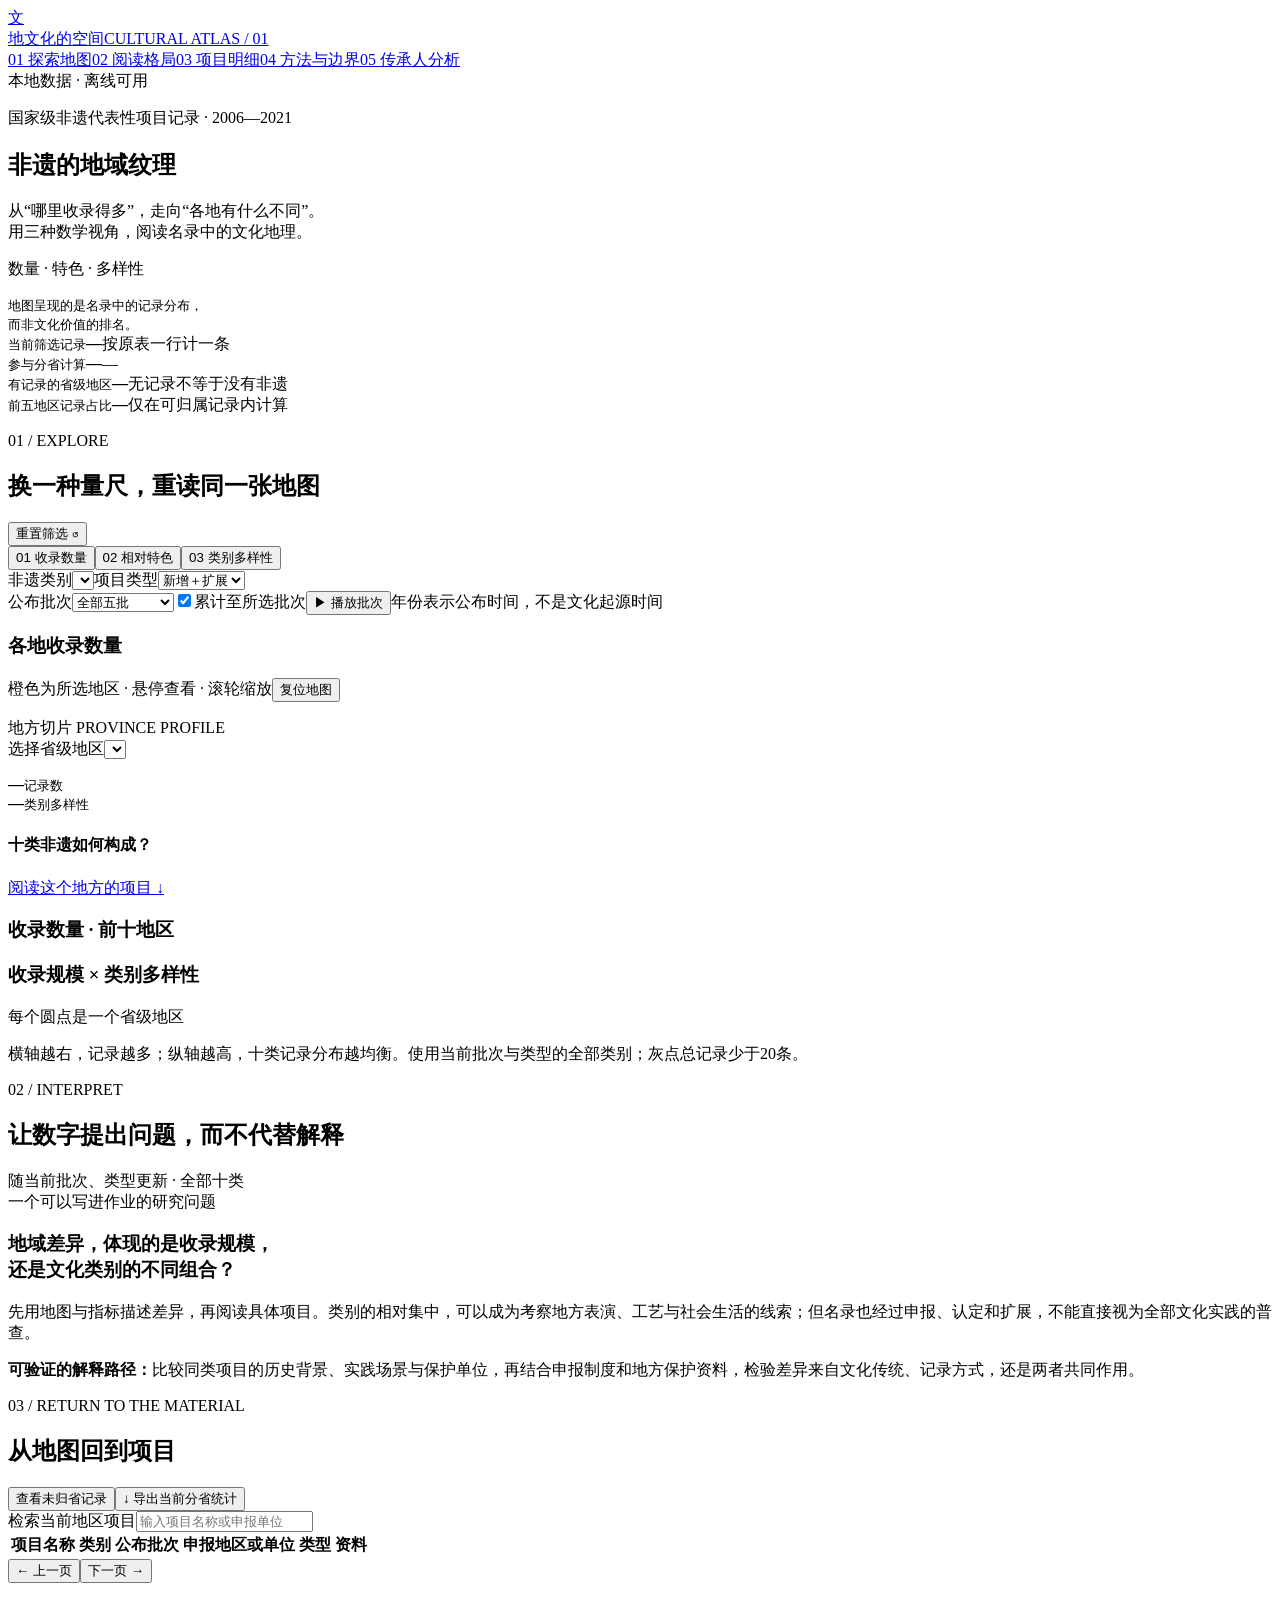
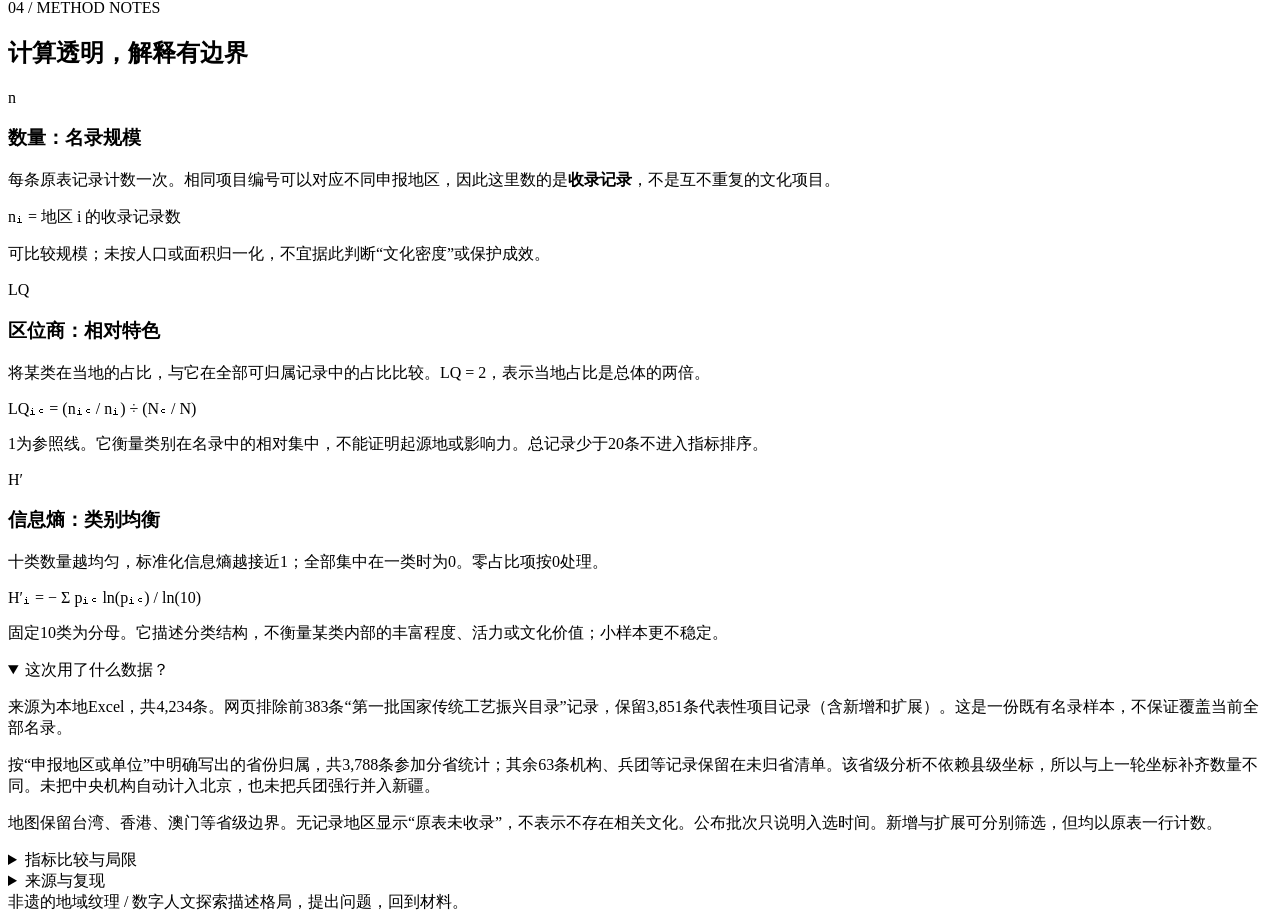
<file: 非遗全国格局_代码包/源码/index.html>
<!doctype html><html lang="zh-CN"><head><meta charset="utf-8"><meta name="viewport" content="width=device-width,initial-scale=1"><title>非遗的地域纹理 · 全国名录观察</title><meta name="description" content="从数量、区位商与类别多样性理解非遗名录的全国格局。完全本地运行。"><style>__STYLE__</style></head>
<body><header class="mast"><a class="brand" href="#"><span class="seal">文<br>地</span><span>文化的空间<span class="brand-en">CULTURAL ATLAS / 01</span></span></a><nav aria-label="章节导航"><a href="#explore">01 探索地图</a><a href="#reading">02 阅读格局</a><a href="#records">03 项目明细</a><a href="#method">04 方法与边界</a><a href="#inheritance">05 传承人分析</a></nav><span class="local"><i></i>本地数据 · 离线可用</span></header>
<main><section class="intro"><div><p class="eyebrow">国家级非遗代表性项目记录 · 2006—2021</p><h1>非遗的<span>地域纹理</span></h1><p class="lead">从“哪里收录得多”，走向“各地有什么不同”。<br>用三种数学视角，阅读名录中的文化地理。</p></div><div class="intro-aside"><span class="thin-rule"></span><p>数量 · 特色 · 多样性</p><small>地图呈现的是名录中的记录分布，<br>而非文化价值的排名。</small></div></section>
<section class="metrics" aria-label="当前统计概览"><div><small>当前筛选记录</small><strong id="statTotal">—</strong><span>按原表一行计一条</span></div><div><small>参与分省计算</small><strong id="statLocated">—</strong><span id="statUnknown">—</span></div><div><small>有记录的省级地区</small><strong id="statProv">—</strong><span>无记录不等于没有非遗</span></div><div><small>前五地区记录占比</small><strong id="statTop">—</strong><span>仅在可归属记录内计算</span></div></section>
<section id="explore" class="explore"><div class="section-head"><div><p class="eyebrow">01 / EXPLORE</p><h2>换一种量尺，重读同一张地图</h2></div><button id="reset" class="quiet">重置筛选 ↺</button></div>
<div class="toolbar"><div class="modes" role="group" aria-label="地图指标"><button data-mode="count" class="active" aria-pressed="true">01 收录数量</button><button data-mode="lq" aria-pressed="false">02 相对特色</button><button data-mode="entropy" aria-pressed="false">03 类别多样性</button></div><div class="filters"><label>非遗类别<select id="category" aria-label="非遗类别"></select></label><label>项目类型<select id="type" aria-label="项目类型"><option value="all">新增＋扩展</option><option>新增项目</option><option>扩展项目</option></select></label></div></div>
<div class="timeline"><label>公布批次<select id="batch" aria-label="公布批次"><option value="all">全部五批</option><option value="2006">第一批 · 2006</option><option value="2008">第二批 · 2008</option><option value="2011">第三批 · 2011</option><option value="2014">第四批 · 2014</option><option value="2021">第五批 · 2021</option></select></label><label class="check"><input type="checkbox" id="cumulative" checked>累计至所选批次</label><button id="play" class="play">▶ 播放批次</button><span>年份表示公布时间，不是文化起源时间</span></div>
<div class="map-layout"><div class="map-panel"><div class="map-heading"><h3 id="mapTitle">各地收录数量</h3><p id="mapSubtitle"></p></div><div id="map" role="img" aria-label="中国省级非遗名录分布交互地图"></div><div class="map-footer"><span><b class="dot"></b>橙色为所选地区 · 悬停查看 · 滚轮缩放</span><button id="mapReset" class="quiet">复位地图</button></div><p class="map-note" id="mapNote"></p></div><aside class="province-panel"><div class="panel-kicker">地方切片 <span>PROVINCE PROFILE</span></div><label class="sr-only" for="province">选择省级地区</label><select id="province" aria-label="选择省级地区"></select><p id="provinceSummary"></p><div class="province-numbers"><div><strong id="provinceCount">—</strong><small id="provinceCountLabel">记录数</small></div><div><strong id="provinceMetric">—</strong><small id="provinceMetricLabel">类别多样性</small></div></div><h4>十类非遗如何构成？</h4><div id="structure"></div><p class="small" id="provinceCaution"></p><a class="text-link" href="#records">阅读这个地方的项目 ↓</a></aside></div>
<div class="below-map"><section class="ranking"><div class="mini-heading"><h3 id="rankTitle">收录数量 · 前十地区</h3><span id="rankHint"></span></div><div id="rankList"></div></section><section class="scatter-panel"><div class="mini-heading"><h3>收录规模 × 类别多样性</h3><span>每个圆点是一个省级地区</span></div><div id="scatter" role="img" aria-label="各省收录数量与标准化信息熵的散点图"></div><p class="small">横轴越右，记录越多；纵轴越高，十类记录分布越均衡。使用当前批次与类型的全部类别；灰点总记录少于20条。</p></section></div>
</section>
<section id="reading" class="reading"><div class="section-head"><div><p class="eyebrow">02 / INTERPRET</p><h2>让数字提出问题，而不代替解释</h2></div><span class="context-note">随当前批次、类型更新 · 全部十类</span></div><div class="insights" id="insights"></div><div class="humanity"><div><span class="eyebrow">一个可以写进作业的研究问题</span><h3>地域差异，体现的是收录规模，<br>还是文化类别的不同组合？</h3></div><div><p>先用地图与指标描述差异，再阅读具体项目。类别的相对集中，可以成为考察地方表演、工艺与社会生活的线索；但名录也经过申报、认定和扩展，不能直接视为全部文化实践的普查。</p><p><b>可验证的解释路径：</b>比较同类项目的历史背景、实践场景与保护单位，再结合申报制度和地方保护资料，检验差异来自文化传统、记录方式，还是两者共同作用。</p></div></div></section>
<section id="records" class="records"><div class="section-head"><div><p class="eyebrow">03 / RETURN TO THE MATERIAL</p><h2 id="recordsTitle">从地图回到项目</h2></div><div class="record-actions"><button id="unknown" class="quiet">查看未归省记录</button><button id="csv" class="download">↓ 导出当前分省统计</button></div></div><div class="record-tools"><label for="search">检索当前地区项目</label><input id="search" placeholder="输入项目名称或申报单位" type="search"><span id="recordsCount"></span></div><div class="table-wrap"><table><thead><tr><th>项目名称</th><th>类别</th><th>公布批次</th><th>申报地区或单位</th><th>类型</th><th>资料</th></tr></thead><tbody id="recordRows"></tbody></table></div><div class="pager"><button id="prev" class="quiet">← 上一页</button><span id="pageInfo"></span><button id="next" class="quiet">下一页 →</button></div></section>
<section id="method" class="methods"><p class="eyebrow">04 / METHOD NOTES</p><h2>计算透明，解释有边界</h2><div class="method-grid"><article><span class="method-symbol">n</span><h3>数量：名录规模</h3><p>每条原表记录计数一次。相同项目编号可以对应不同申报地区，因此这里数的是<b>收录记录</b>，不是互不重复的文化项目。</p><div class="formula">nᵢ = 地区 i 的收录记录数</div><p class="small">可比较规模；未按人口或面积归一化，不宜据此判断“文化密度”或保护成效。</p></article><article><span class="method-symbol">LQ</span><h3>区位商：相对特色</h3><p>将某类在当地的占比，与它在全部可归属记录中的占比比较。LQ = 2，表示当地占比是总体的两倍。</p><div class="formula">LQᵢ꜀ = (nᵢ꜀ / nᵢ) ÷ (N꜀ / N)</div><p class="small">1为参照线。它衡量类别在名录中的相对集中，不能证明起源地或影响力。总记录少于20条不进入指标排序。</p></article><article><span class="method-symbol">H′</span><h3>信息熵：类别均衡</h3><p>十类数量越均匀，标准化信息熵越接近1；全部集中在一类时为0。零占比项按0处理。</p><div class="formula">H′ᵢ = − Σ pᵢ꜀ ln(pᵢ꜀) / ln(10)</div><p class="small">固定10类为分母。它描述分类结构，不衡量某类内部的丰富程度、活力或文化价值；小样本更不稳定。</p></article></div>
<details open><summary>这次用了什么数据？</summary><div class="detail-copy"><p>来源为本地Excel，共4,234条。网页排除前383条“第一批国家传统工艺振兴目录”记录，保留3,851条代表性项目记录（含新增和扩展）。这是一份既有名录样本，不保证覆盖当前全部名录。</p><p>按“申报地区或单位”中明确写出的省份归属，共3,788条参加分省统计；其余63条机构、兵团等记录保留在未归省清单。该省级分析不依赖县级坐标，所以与上一轮坐标补齐数量不同。未把中央机构自动计入北京，也未把兵团强行并入新疆。</p><p>地图保留台湾、香港、澳门等省级边界。无记录地区显示“原表未收录”，不表示不存在相关文化。公布批次只说明入选时间。新增与扩展可分别筛选，但均以原表一行计数。</p></div></details>
<details><summary>指标比较与局限</summary><div class="detail-copy"><p>区位商、信息熵的分母使用相同批次和项目类型下的可归属记录；信息熵始终使用全部10类。区位商排名与信息熵排名剔除地区总记录少于20条的样本，20是本网页的展示规则，不是统计显著性阈值。特色解读还要求该类别至少5条记录。</p><p>地图颜色范围随当前筛选变化，不能仅凭不同筛选下颜色深浅比较绝对值；请读图例和提示数字。没有开展显著性检验、因果识别或完整性校正。下一步可构建省份邻接矩阵，用Moran’s I与置换检验考察相邻地区是否相似，但本版不声称存在显著空间集聚。</p><p>不同省份行政区尺度差异、申报制度、资料覆盖和类别划分都会影响结果。网页中的人文解释是待查证的研究线索，不是仅靠相关性得到的历史结论。</p></div></details>
<details><summary>来源与复现</summary><div class="detail-copy"><p>数据快照：2026-10-28，原始公布年份2006、2008、2011、2014、2021。计算在浏览器本地完成，数据与图表库已嵌入页面，打开网页无需上传文件或联网；点击资料链接需联网。</p><ul><li><a href="https://www.ihchina.cn/rejuvenation" target="_blank" rel="noopener">中国非遗网：传统工艺振兴目录</a>（用于区分名录口径）</li><li><a href="https://www.bls.gov/cew/about-data/location-quotients-explained.htm" target="_blank" rel="noopener">BLS：区位商方法说明</a>（本页将占比比值应用到类别记录）</li><li><a href="https://geo.datav.aliyun.com/areas_v3/bound/100000_full.json" target="_blank" rel="noopener">DataV省级边界数据</a>（仅用于探索展示，非正式测绘用途）</li><li><a href="https://echarts.apache.org/" target="_blank" rel="noopener">Apache ECharts 5.6.0</a>（Apache-2.0，保留库内声明）</li></ul><p>可导出当前分省汇总CSV，用Excel复核记录数、各类计数、LQ和信息熵；每个项目保留原始详情页链接。</p></div></details></section>
</main><footer><span>非遗的地域纹理 / 数字人文探索</span><span>描述格局，提出问题，回到材料。</span></footer><script>__ECHARTS__</script><script>window.ATLAS_DATA=__DATA__;window.ATLAS_GEO=__GEO__;</script><script>__APP__</script><script>window.ATLAS_INHERITORS=__INHERITORS__;</script><script>__INHERITORSAPP__</script></body></html>
</file>
